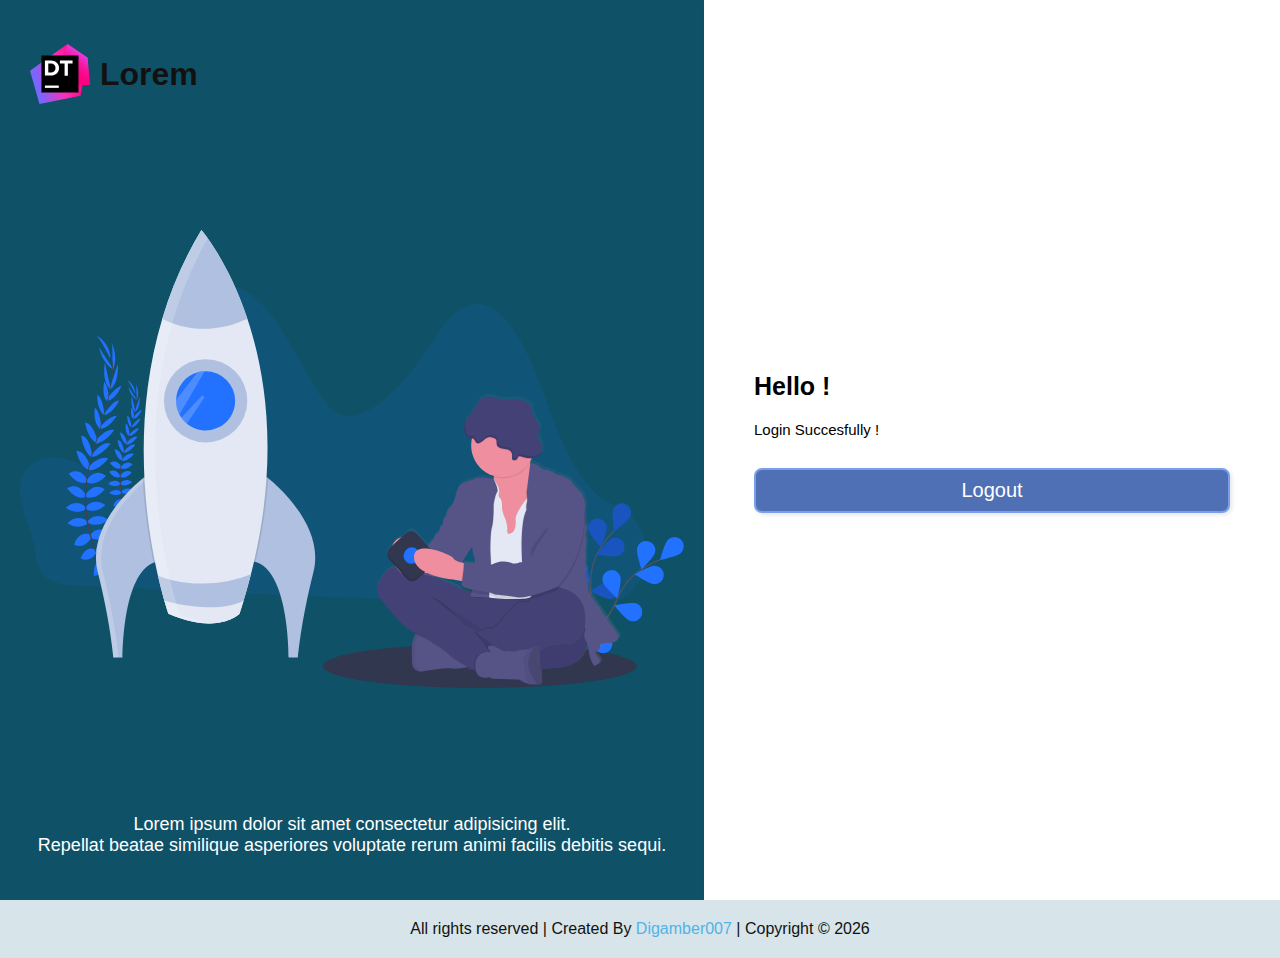
<file: logout.html>
<!DOCTYPE html>
<html>
  <head>
    <meta charset="utf-8">
    <meta http-equiv="X-UA-Compatible" content="IE=edge">
    <title>Logout</title>
    <meta name="description" content="">
    <meta name="viewport" content="width=device-width, initial-scale=1">
    <link rel="stylesheet" href="./css/style.css">
  </head>
  <body class="login">
    <div class="container">
      <div class="content">
        <div class="logo">
          <img src="./img/icon-logo.svg" class="icon-logo" alt="logo-img" />
          <span class="logo-text">Lorem</span>
        </div>
        
        <div class="image"></div>
        <div class="text">
          Lorem ipsum dolor sit amet consectetur adipisicing elit. <br />
          Repellat beatae similique asperiores voluptate rerum animi facilis debitis sequi.
        </div>

      </div>
      
   <form action="/index.html">
        <div class="social">
          <div class="title">Hello !</div>
            <div class="question">
              Login Succesfully ! <br />
            
            </div>
            <input type="submit" value="Logout" class="btn-submit" id="logout" onclick="location.href='/login?dis=yes'"/>
            
          </div>
        </div>
     </form>
    </div>

    <footer>
      <p class="copyright"> <span>All rights reserved | Created By 
        <a href="#" target="_blank">Digamber007</a> | Copyright &copy;
        <script>document.write(new Date().getFullYear());</script></span></p>
    </footer>
    <script src="./script/app.js"></script>
    
  </body>
</html>
</file>
<file: css/style.css>
* {
  margin: 0;
  padding: 0;
  box-sizing: border-box;
}

body {
  font-family: sans-serif;
}

.container {
  display: flex;
  flex-direction: row;
}

.content {
  display: flex;
  flex-direction: column;
  justify-content: space-around;
  background-color: #0f5268;
  width: 55%;
  min-height: 100vh;
  padding: 10px 20px;
}

.image {
  background: url("../img/log.svg");
  background-repeat: no-repeat;
  background-size: contain;
  background-position: center;
  /* border: 2px solid black; */
  height: 65%;
}

.text {
  text-align: center;
  color: white;
  font-size: 18px;
}

.logo{
  display: flex;
  align-items: center;
}

.icon-logo{
  width: 80px;
  height: 60px;
}

.logo-text{
  font-size: 2rem;
  font-weight: 900;
}

form {
  display: flex;
  flex-direction: column;
  justify-content: center;
  width: 45%;
  /* max-width: 400px; */
  box-shadow: 2px 2px 4px rgba(0, 0, 0, 0.1);
  padding: 50px;
}

.title {
  font-size: 25px;
  font-weight: bold;
  margin-bottom: 20px;
}

form div input {
  width: 100%;
  height: 40px;
  border-radius: 8px;
  outline: none;
  border: 2px solid #c4c4c4;
  padding: 0 30px;
  box-shadow: 2px 2px 4px rgba(0, 0, 0, 0.1);
}

label {
  display: block;
  margin-bottom: 5px;
}

form div {
  position: relative;
  margin-bottom: 15px;
}

input:focus {
  border: 2px solid #84e7f4;
}


.btn {
  display: flex;
  flex-direction: row;
  justify-content: space-between;
  gap: 15px;
}

.btn-1,
.btn-2 {
  padding: 10px 5px;
  width: 100%;
  display: flex;
  gap: 15px;
  justify-content: center;
  align-items: center;
  border: 2px solid #c4c4c4;
  border-radius: 8px;
  box-shadow: 2px 2px 4px rgba(0, 0, 0, 0.1);
  cursor: pointer;
}

.btn-2 {
  background-color: #4f70b5;
  color: white;
  border: 2px solid #4f70b5;
}

.or {
  text-align: center;
}

.question {
  font-size: 15px;
}

span {
  color: #87ccea;
  cursor: pointer;
}


form div i {
  position: absolute;
  padding: 10px;
}

.success-icon,
.failure-icon {
  right: 0;
  opacity: 0;
}

.failure-icon,
.error {
  color: red;
}

.success-icon {
  color: green;
}

.error {
  font-size: 14.5px;
  margin-top: 5px;
}

.btn-submit {
  margin-top: 15px;
  width: 100%;
  height: 45px;
  align-items: center;
  justify-content: center;
  background-color: #4f70b5;
  border: 2px solid #7a9eee;
  border-radius: 8px;
  color: #fff;
  font-size: 20px;
  cursor: pointer;
  box-shadow: 2px 2px 4px rgba(0, 0, 0, 0.1);
  transition: all 0.1s ease;
}

button:hover {
  opacity: 0.8;
}

footer {
  position: relative;
  width: 100%;
  padding: 20px;
  display: flex;
  align-items: center;
  justify-content: center;
  background: 50% #d7e5ea;
}
span{
  color: #111;
}
footer span a{
  color: rgb(80, 179, 232);
  text-decoration: none;
}
footer span a:hover{
  text-decoration: underline;
}

@media (max-width: 900px) {
  .container {
    flex-direction: column;
  }

  form,
  .content {
    width: 100%;
  }

  .btn {
    flex-direction: column;
  }
  .image {
    height: 70vh;
  }
}

@media (max-width: 425px) {
  form {
    padding: 20px;
  }
}
</file>
